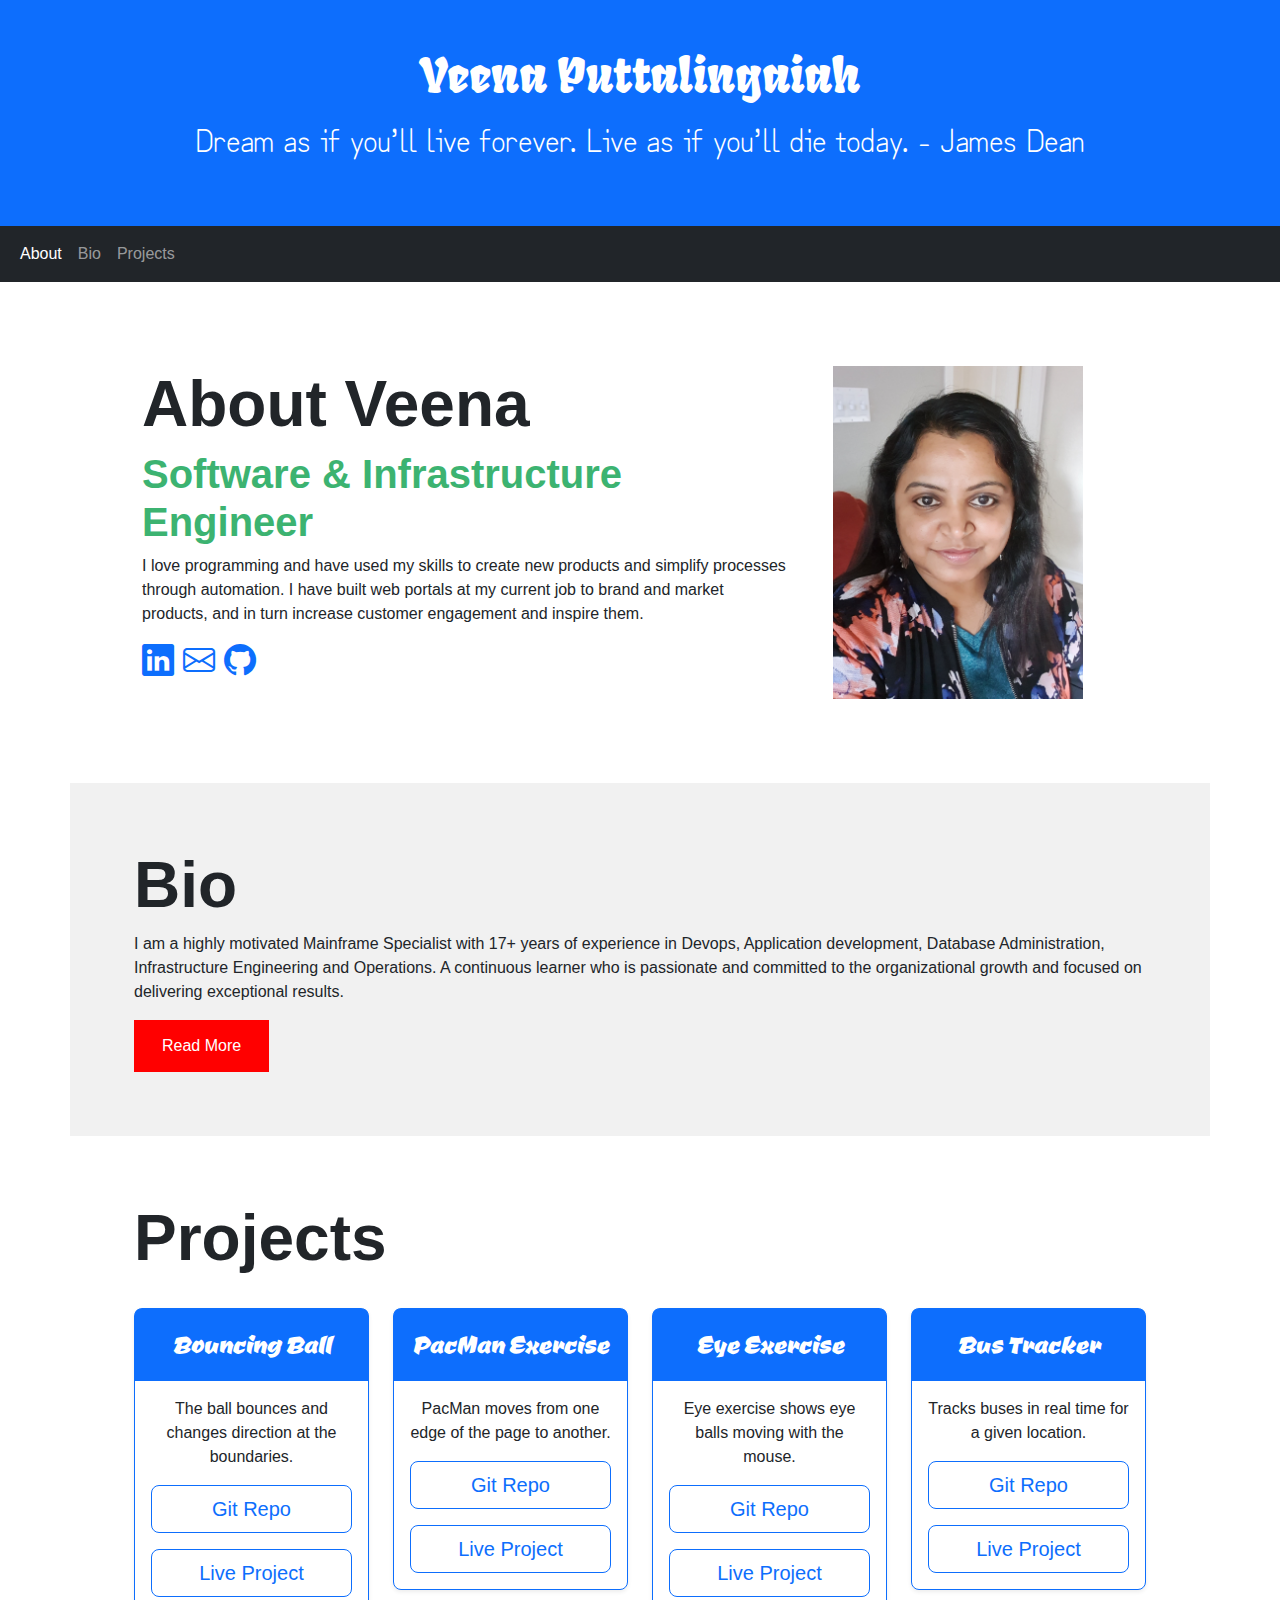
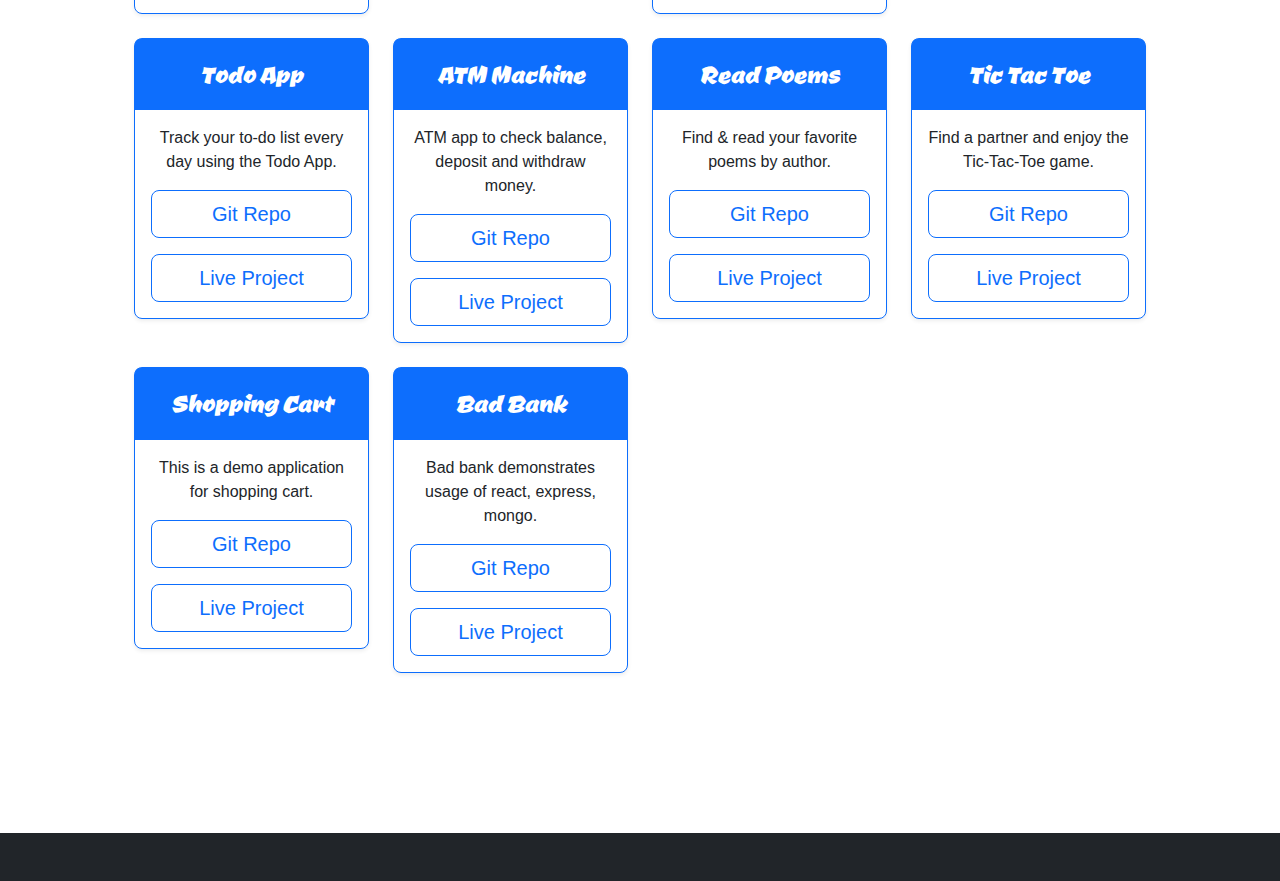
<file: index.html>
<!DOCTYPE html>
<html lang="en">
<head>
  <title>Vee's Portfolio</title>
  <meta charset="utf-8">
  <meta name="viewport" content="width=device-width, initial-scale=1">
  <link href="https://cdn.jsdelivr.net/npm/bootstrap@5.1.2/dist/css/bootstrap.min.css" rel="stylesheet">
  <link rel="stylesheet" href="https://cdn.jsdelivr.net/npm/bootstrap-icons@1.7.0/font/bootstrap-icons.css">
  <link rel="preconnect" href="https://fonts.googleapis.com">
  <link rel="preconnect" href="https://fonts.gstatic.com" crossorigin>
  <link href="https://fonts.googleapis.com/css2?family=Ceviche+One&family=Fruktur&family=Zen+Kurenaido&display=swap" rel="stylesheet">
  <script src="https://cdn.jsdelivr.net/npm/bootstrap@5.1.2/dist/js/bootstrap.bundle.min.js"></script>
  <style>
  .fakeimg {
    height: 200px;
    background: #aaa;
  }
  * {
  box-sizing:border-box;
}

body {
  margin: 0;
  font-family: Arial, Helvetica, sans-serif;
}

.container {
  padding: 64px;
}

.row:after {
  content: "";
  display: table;
  clear: both
}

.column-66 {
  float: left;
  width: 66.66666%;
  padding: 20px;
}

.column-33 {
  float: left;
  width: 33.33333%;
  padding: 20px;
}

.large-font {
  font-size: 48px;
}

.xlarge-font {
  font-size: 64px
}

.button {
  border: none;
  color: white;
  padding: 14px 28px;
  font-size: 16px;
  cursor: pointer;
  background-color: #04AA6D;
}

img {
  display: block;
  height: auto;
  max-width: 100%;
}

@media screen and (max-width: 1000px) {
  .column-66,
  .column-33 {
    width: 100%;
    text-align: center;
  }
  img {
    margin: auto;
  }
}
  </style>
</head>
<body>

<div class="p-5 bg-primary text-white text-center">
  <h1 style="font-family: 'Fruktur', cursive; font-size: 3em">Veena Puttalingaiah </h1>
  <p style="font-family: 'Zen Kurenaido', sans-serif; font-size: 2em">Dream as if you’ll live forever. Live as if you’ll die today. - James Dean</p>
</div>

<nav class="navbar navbar-expand-sm bg-dark navbar-dark">
  <div class="container-fluid">
    <ul class="navbar-nav">
      <li class="nav-item">
        <a class="nav-link active" href="#about">About</a>
      </li>
      <li class="nav-item">
        <a class="nav-link" href="Bio.html">Bio</a>
      </li>
      <li class="nav-item">
        <a class="nav-link" href="#projects">Projects</a>
      </li>
    </ul>
  </div>
</nav>

<!-- The About Section -->
<section class="about-section" id="about">
<div class="container">
    <div class="row">
      <div class="column-66">
        <h1 class="xlarge-font"><b>About Veena</b></h1>
        <h1 class="medium-font" style="color:MediumSeaGreen;"><b>Software & Infrastructure Engineer</b></h1>
        <p> I love programming and have used my skills to create new products and simplify processes through automation. I have built web portals at my current job to brand and market products, and in turn increase customer engagement and inspire them.</p>
        <h2>
            <a href="https://www.linkedin.com/in/veena-puttalingaiah-19115216"><i class="bi bi-linkedin"></i></a>
            <a href="mailto:veenabp@gmail.com"><i class="bi bi-envelope"></i></a>
            <a href="https://akankshvee.github.io/"><i class="bi bi-github"></i></a>
        </h2>
      </div>
      <div class="column-33">
          <img src="vee.jpg" width="250" height="330">
      </div>
    </div>
  </div>
</section>

  <!-- Bio Section -->
  <div class="container" style="background-color:#f1f1f1">
    <div class="row">
       <h1 class="xlarge-font"><b>Bio</b></h1>
        <p>I am a highly motivated Mainframe Specialist with 17+ years of experience in Devops, Application development, Database Administration, Infrastructure Engineering and Operations. A continuous learner who is passionate and committed to the organizational growth and focused on delivering exceptional results. </p>
        <a href="Bio.html"><button class="button" style="background-color:red"> Read More </button></a>
    </div>
  </div>
  
  <!-- The Projects Section -->
<section class="projects-section" id="projects">
  <div class="container">
    <div class="row">
      <div>
        <h1 class="xlarge-font"><b>Projects</b></h1><br>
            <div class="row row-cols-1 row-cols-md-4 mb-4 text-center">
                <div class="col">
                    <div class="card mb-4 rounded-3 shadow-sm border-primary">
                        <div class="card-header py-3 text-white bg-primary border-primary">
                        <h4 class="my-0 fw-normal" style="font-family: 'Ceviche One', cursive; font-size: 2em;">Bouncing Ball</h4>
                      </div>
                      <div class="card-body">
                        <p>The ball bounces and changes direction at the boundaries.  </p>
                        <a target="_blank" href="https://github.com/Akankshvee/BounceBall"><button type="button" class="w-100 btn btn-lg btn-outline-primary">Git Repo</button></a>
                        <p></p>
                        <a target="_blank" href="https://akankshvee.github.io/BounceBall/"><button type="button" class="w-100 btn btn-lg btn-outline-primary">Live Project</button></a>
                      </div>
                    </div>
                  </div>
              <div class="col">
                <div class="card mb-4 rounded-3 shadow-sm border-primary">
                    <div class="card-header py-3 text-white bg-primary border-primary">
                    <h4 class="my-0 fw-normal" style="font-family: 'Ceviche One', cursive; font-size: 2em;">PacMan Exercise</h4>
                  </div>
                  <div class="card-body">
                    <p>PacMan moves from one edge of the page to another. </p>
                    <a target="_blank" href="https://github.com/Akankshvee/PacMan"><button type="button" class="w-100 btn btn-lg btn-outline-primary">Git Repo</button></a>
                        <p></p>
                        <a target="_blank" href="https://akankshvee.github.io/PacMan/"><button type="button" class="w-100 btn btn-lg btn-outline-primary">Live Project</button></a>
                  </div>
                </div>
              </div>
              <div class="col">
                <div class="card mb-4 rounded-3 shadow-sm border-primary">
                    <div class="card-header py-3 text-white bg-primary border-primary">
                    <h4 class="my-0 fw-normal" style="font-family: 'Ceviche One', cursive; font-size: 2em;">Eye Exercise</h4>
                  </div>
                  <div class="card-body">
                    <p>Eye exercise shows eye balls moving with the mouse. </p>
                    <a target="_blank" href="https://github.com/Akankshvee/EyeExercise"><button type="button" class="w-100 btn btn-lg btn-outline-primary">Git Repo</button></a>
                        <p></p>
                        <a target="_blank" href="https://akankshvee.github.io/EyeExercise/"><button type="button" class="w-100 btn btn-lg btn-outline-primary">Live Project</button></a>
                  </div>
                </div>
              </div>
              <div class="col">
                <div class="card mb-4 rounded-3 shadow-sm border-primary">
                  <div class="card-header py-3 text-white bg-primary border-primary">
                    <h4 class="my-0 fw-normal" style="font-family: 'Ceviche One', cursive; font-size: 2em;">Bus Tracker</h4>
                  </div>
                  <div class="card-body">
                    <p>Tracks buses in real time for a given location.</p>
                    <a target="_blank" href="https://github.com/Akankshvee/BusTracker"><button type="button" class="w-100 btn btn-lg btn-outline-primary">Git Repo</button></a>
                        <p></p>
                        <a target="_blank" href="https://akankshvee.github.io/BusTracker/"><button type="button" class="w-100 btn btn-lg btn-outline-primary">Live Project</button></a>
                  </div>
                </div>
              </div>
              <div class="col">
                <div class="card mb-4 rounded-3 shadow-sm border-primary">
                  <div class="card-header py-3 text-white bg-primary border-primary">
                    <h4 class="my-0 fw-normal" style="font-family: 'Ceviche One', cursive; font-size: 2em;">Todo App</h4>
                  </div>
                  <div class="card-body">
                    <p>Track your to-do list every day using the Todo App.</p>
                    <a target="_blank" href="https://github.com/Akankshvee/TodoApp"><button type="button" class="w-100 btn btn-lg btn-outline-primary">Git Repo</button></a>
                        <p></p>
                        <a target="_blank" href="https://akankshvee.github.io/TodoApp/"><button type="button" class="w-100 btn btn-lg btn-outline-primary">Live Project</button></a>
                  </div>
                </div>
              </div>
              <div class="col">
                <div class="card mb-4 rounded-3 shadow-sm border-primary">
                  <div class="card-header py-3 text-white bg-primary border-primary">
                    <h4 class="my-0 fw-normal" style="font-family: 'Ceviche One', cursive; font-size: 2em;">ATM Machine</h4>
                  </div>
                  <div class="card-body">
                    <p>ATM app to check balance, deposit and withdraw money.</p>
                    <a target="_blank" href="https://github.com/Akankshvee/ATMMachine"><button type="button" class="w-100 btn btn-lg btn-outline-primary">Git Repo</button></a>
                        <p></p>
                        <a target="_blank" href="https://akankshvee.github.io/ATMMachine/"><button type="button" class="w-100 btn btn-lg btn-outline-primary">Live Project</button></a>
                  </div>
                </div>
              </div>
              <div class="col">
                <div class="card mb-4 rounded-3 shadow-sm border-primary">
                  <div class="card-header py-3 text-white bg-primary border-primary">
                    <h4 class="my-0 fw-normal" style="font-family: 'Ceviche One', cursive; font-size: 2em;">Read Poems</h4>
                  </div>
                  <div class="card-body">
                    <p>Find & read your favorite poems by author.</p>
                    <a target="_blank" href="https://github.com/Akankshvee/FetchPoems"><button type="button" class="w-100 btn btn-lg btn-outline-primary">Git Repo</button></a>
                        <p></p>
                        <a target="_blank" href="https://akankshvee.github.io/FetchPoems/"><button type="button" class="w-100 btn btn-lg btn-outline-primary">Live Project</button></a>
                  </div>
                </div>
              </div>
              <div class="col">
                <div class="card mb-4 rounded-3 shadow-sm border-primary">
                  <div class="card-header py-3 text-white bg-primary border-primary">
                    <h4 class="my-0 fw-normal" style="font-family: 'Ceviche One', cursive; font-size: 2em;">Tic Tac Toe</h4>
                  </div>
                  <div class="card-body">
                    <p>Find a partner and enjoy the Tic-Tac-Toe game.</p>
                    <a target="_blank" href="https://github.com/Akankshvee/TicTacToe"><button type="button" class="w-100 btn btn-lg btn-outline-primary">Git Repo</button></a>
                        <p></p>
                        <a target="_blank" href="https://akankshvee.github.io/TicTacToe/"><button type="button" class="w-100 btn btn-lg btn-outline-primary">Live Project</button></a>
                  </div>
                </div>
              </div>
              
              <div class="col">
                <div class="card mb-4 rounded-3 shadow-sm border-primary">
                  <div class="card-header py-3 text-white bg-primary border-primary">
                    <h4 class="my-0 fw-normal" style="font-family: 'Ceviche One', cursive; font-size: 2em;">Shopping Cart</h4>
                  </div>
                  <div class="card-body">
                    <p>This is a demo application for shopping cart.</p>
                    <a target="_blank" href="https://github.com/Akankshvee/shoppingcart"><button type="button" class="w-100 btn btn-lg btn-outline-primary">Git Repo</button></a>
                        <p></p>
                        <a target="_blank" href="https://akankshvee.github.io/shoppingcart/"><button type="button" class="w-100 btn btn-lg btn-outline-primary">Live Project</button></a>
                  </div>
                </div>
              </div>
              <div class="col">
                <div class="card mb-4 rounded-3 shadow-sm border-primary">
                  <div class="card-header py-3 text-white bg-primary border-primary">
                    <h4 class="my-0 fw-normal" style="font-family: 'Ceviche One', cursive; font-size: 2em;">Bad Bank</h4>
                  </div>
                  <div class="card-body">
                    <p>Bad bank demonstrates usage of react, express, mongo.</p>
                    <a target="_blank" href="https://github.com/Akankshvee/Bad-Bank"><button type="button" class="w-100 btn btn-lg btn-outline-primary">Git Repo</button></a>
                        <p></p>
                        <a target="_blank" href="http://veena-puttafullstackbankingapp.herokuapp.com/"><button type="button" class="w-100 btn btn-lg btn-outline-primary">Live Project</button></a>
                  </div>
                </div>
              </div>
            
        
      </div>
    </div>
  </div>
</section>

<div class="mt-5 p-4 bg-dark text-white text-center"> 
</div>

</body>
</html>
</file>
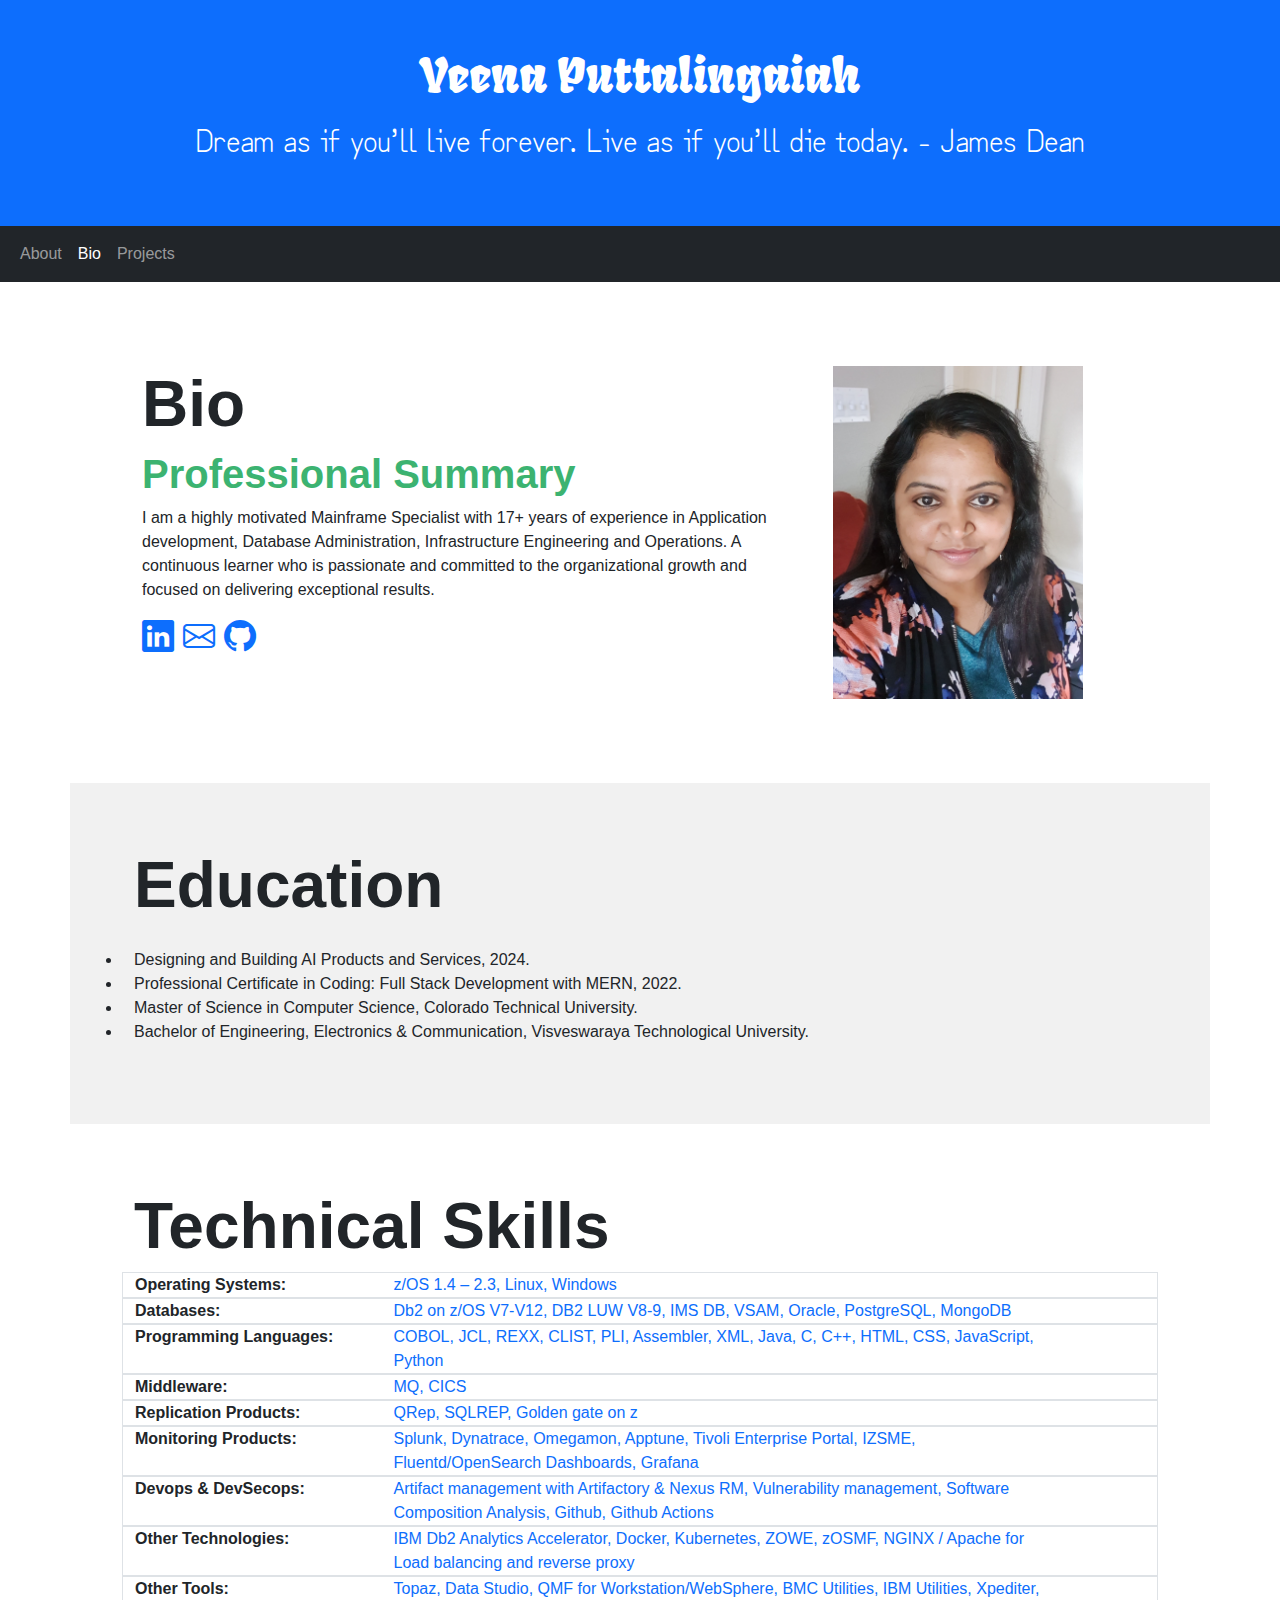
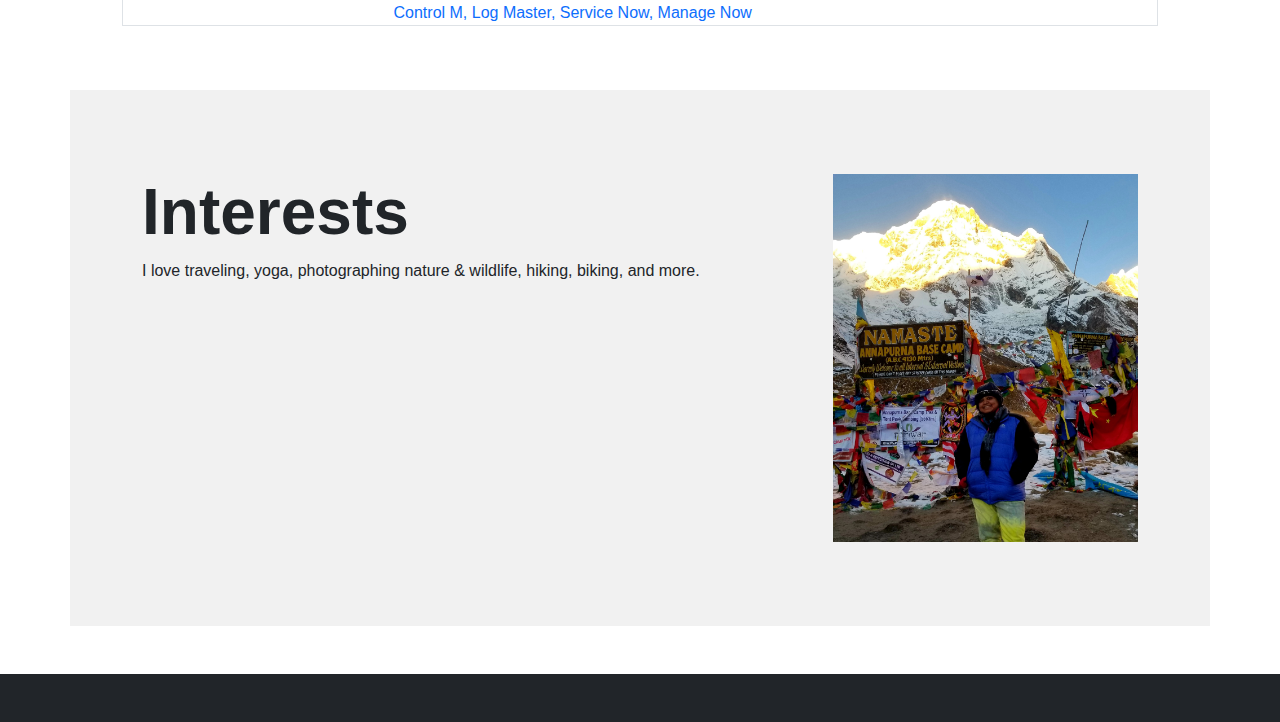
<file: Bio.html>
<!DOCTYPE html>
<html lang="en">
<head>
  <title>Vee's Portfolio</title>
  <meta charset="utf-8">
  <meta name="viewport" content="width=device-width, initial-scale=1">
  <link href="https://cdn.jsdelivr.net/npm/bootstrap@5.1.2/dist/css/bootstrap.min.css" rel="stylesheet">
  <link rel="stylesheet" href="https://cdn.jsdelivr.net/npm/bootstrap-icons@1.7.0/font/bootstrap-icons.css">
  <link rel="preconnect" href="https://fonts.googleapis.com">
  <link rel="preconnect" href="https://fonts.gstatic.com" crossorigin>
  <link href="https://fonts.googleapis.com/css2?family=Ceviche+One&family=Fruktur&family=Zen+Kurenaido&display=swap" rel="stylesheet">
  <script src="https://cdn.jsdelivr.net/npm/bootstrap@5.1.2/dist/js/bootstrap.bundle.min.js"></script>
  <link href="./styles.css" rel="stylesheet" />
</head>
<body>

<div class="p-5 bg-primary text-white text-center">
  <h1 style="font-family: 'Fruktur', cursive; font-size: 3em">Veena Puttalingaiah </h1>
  <p style="font-family: 'Zen Kurenaido', sans-serif; font-size: 2em">Dream as if you’ll live forever. Live as if you’ll die today. - James Dean</p>
</div>

<nav class="navbar navbar-expand-sm bg-dark navbar-dark">
  <div class="container-fluid">
    <ul class="navbar-nav">
      <li class="nav-item">
        <a class="nav-link" href="index.html">About</a>
      </li>
      <li class="nav-item">
        <a class="nav-link active" href="Bio.html">Bio</a>
      </li>
      <li class="nav-item">
        <a class="nav-link" href="index.html#projects">Projects</a>
      </li>
    </ul>
  </div>
</nav>

<!-- The About Section -->
<div class="container">
    <div class="row">
      <div class="column-66">
        <h1 class="xlarge-font"><b>Bio</b></h1>
        <h1 class="medium-font" style="color:MediumSeaGreen;"><b>Professional Summary</b></h1>
        <p>I am a highly motivated Mainframe Specialist with 17+ years of experience in Application development, Database Administration, Infrastructure Engineering and Operations. A continuous learner who is passionate and committed to the organizational growth and focused on delivering exceptional results. </p>
        <h2>
            <a href="https://www.linkedin.com/in/veena-puttalingaiah-19115216"><i class="bi bi-linkedin"></i></a>
            <a href="mailto:veenabp@gmail.com"><i class="bi bi-envelope"></i></a>
            <a href="https://akankshvee.github.io/"><i class="bi bi-github"></i></a>
        </h2>
      </div>
      <div class="column-33">
          <img src="vee.jpg" width="250" height="330">
      </div>
    </div>
  </div>
  
  <!-- Education Section -->
  <div class="container" style="background-color:#f1f1f1">
    <div class="row">
    <h1 class="xlarge-font"><b>Education</b></h1>
    <p>
     <li><span style="font-size:16px">Designing and Building AI Products and Services, 2024. </span></li> 
    <li><span style="font-size:16px">Professional Certificate in Coding: Full Stack Development with MERN, 2022. </span></li>
    <li><span style="font-size:16px">Master of Science in Computer Science, Colorado Technical University.</span> </li>
    <li><span style="font-size:16px">Bachelor of Engineering, Electronics & Communication, Visveswaraya Technological University.</span></li> 
    </p>
    </div>
  </div>
  
  <!-- The Tech Skills Section -->
  <div class="container">
    <div class="row">
        <h1 class="xlarge-font"><b>Technical Skills</b></h1>
        <div class="container-sm">
          <div class="row border">
                  <div class="col-sm-3 "> <Strong>Operating Systems: </Strong></div>
                  <div class="col-sm-8 text-primary">z/OS 1.4 – 2.3, Linux, Windows</div>
          </div> 
          <div class="row border">
                  <div class="col-sm-3"> <Strong>Databases: </Strong></div>
                  <div class="col-sm-8 text-primary"> Db2 on z/OS V7-V12, DB2 LUW V8-9, IMS DB, VSAM, Oracle, PostgreSQL, MongoDB</div>
          </div>
          <div class="row border">
            <div class="col-sm-3"> <Strong>Programming Languages: </Strong></div>
            <div class="col-sm-8 text-primary"> COBOL, JCL, REXX, CLIST, PLI, Assembler, XML, Java, C, C++, HTML, CSS, JavaScript, Python </div>
          </div>
          <div class="row border">
            <div class="col-sm-3"> <Strong>Middleware: </Strong></div>
            <div class="col-sm-8 text-primary"> MQ, CICS</div>
          </div>
          <div class="row border">
            <div class="col-sm-3"> <Strong>Replication Products: </Strong></div>
            <div class="col-sm-8 text-primary"> QRep, SQLREP, Golden gate on z </div>
          </div>
          <div class="row border">
            <div class="col-sm-3"> <Strong>Monitoring Products: </Strong></div>
            <div class="col-sm-8 text-primary"> Splunk, Dynatrace, Omegamon, Apptune, Tivoli Enterprise Portal, IZSME, Fluentd/OpenSearch Dashboards, Grafana </div>
          </div>
          <div class="row border">
            <div class="col-sm-3"> <Strong>Devops & DevSecops: </Strong></div>
            <div class="col-sm-8 text-primary"> Artifact management with Artifactory & Nexus RM, Vulnerability management, Software Composition Analysis, Github, Github Actions</div>
          </div>
          <div class="row border">
            <div class="col-sm-3"> <Strong>Other Technologies: </Strong></div>
            <div class="col-sm-8 text-primary"> IBM Db2 Analytics Accelerator, Docker, Kubernetes, ZOWE, zOSMF, NGINX / Apache for Load balancing and reverse proxy</div>
          </div>
          <div class="row border">
            <div class="col-sm-3"> <Strong>Other Tools: </Strong></div>
            <div class="col-sm-8 text-primary"> Topaz, Data Studio, QMF for Workstation/WebSphere, BMC Utilities, IBM Utilities, Xpediter, Control M, Log Master, Service Now, Manage Now</div>
          </div>
        </div>
  </div>
</div>
  
<!-- Hobbies Section -->
<div class="container" style="background-color:#f1f1f1">
    <div class="row">
    <div class="column-66">
    <h1 class="xlarge-font"><b>Interests</b></h1>
    <p><span style="font-size:16px">I love traveling, yoga, photographing nature & wildlife, hiking, biking, and more.</span> 
     </p>
    </div>
     <div class="column-33"><img src="Travel.jpg" width="350" height="530"></div>
    </div>
</div>


<div class="mt-5 p-4 bg-dark text-white text-center">
</div>

</body>
</html>
</file>
<file: styles.css>
.fakeimg {
    height: 200px;
    background: #aaa;
  }
  * {
  box-sizing:border-box;
}

body {
  margin: 0;
  font-family: Arial, Helvetica, sans-serif;
}

.container {
  padding: 64px;
}

.row:after {
  content: "";
  display: table;
  clear: both
}

.column-66 {
  float: left;
  width: 66.66666%;
  padding: 20px;
}

.column-33 {
  float: left;
  width: 33.33333%;
  padding: 20px;
}

.large-font {
  font-size: 48px;
}

.xlarge-font {
  font-size: 64px
}

.button {
  border: none;
  color: white;
  padding: 14px 28px;
  font-size: 16px;
  cursor: pointer;
  background-color: #04AA6D;
}

img {
  display: block;
  height: auto;
  max-width: 100%;
}

@media screen and (max-width: 1000px) {
  .column-66,
  .column-33 {
    width: 100%;
    text-align: center;
  }
  img {
    margin: auto;
  }
}
</file>
